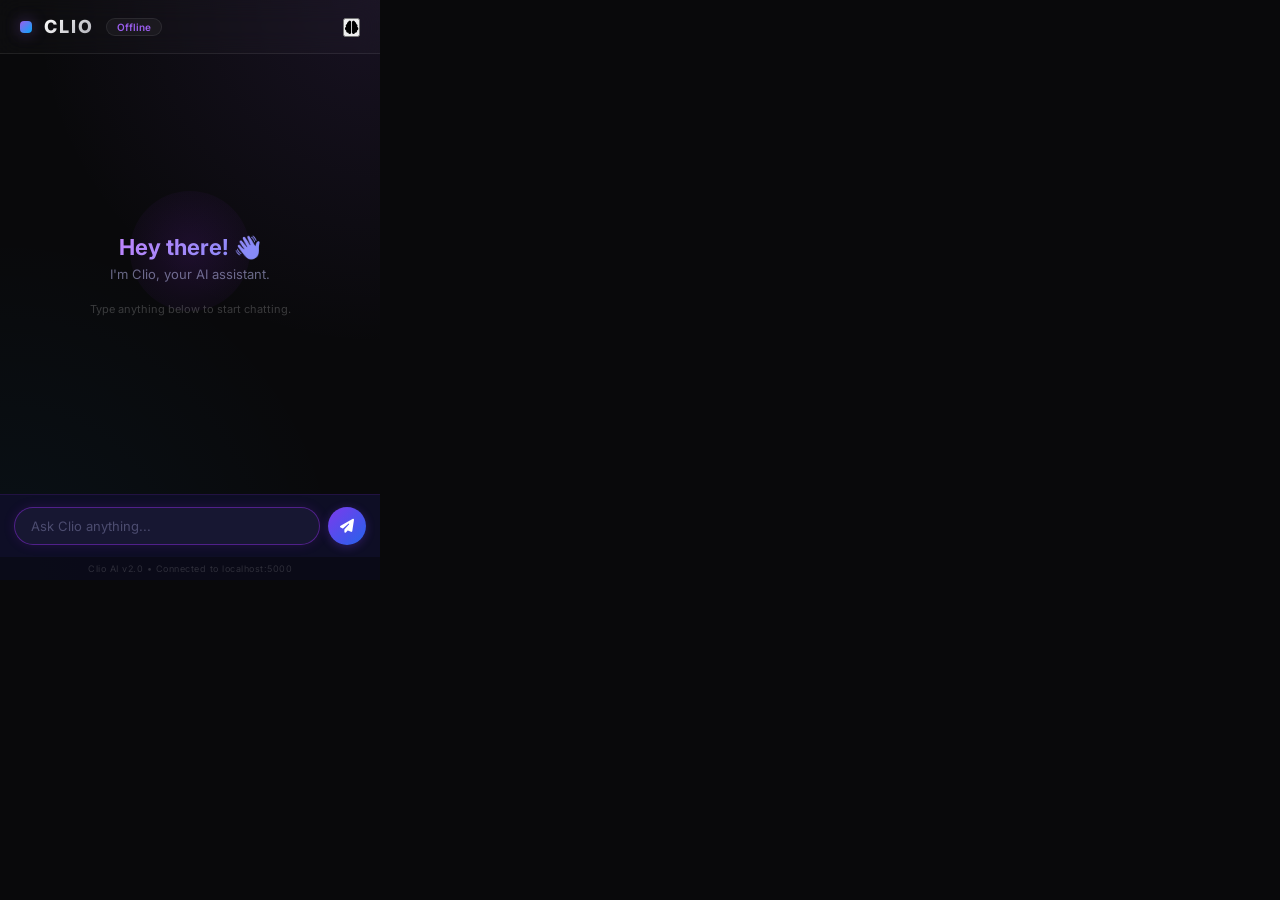
<file: browser_extension/popup.html>
<!DOCTYPE html>
<html lang="en">

<head>
    <meta charset="UTF-8">
    <meta name="viewport" content="width=device-width, initial-scale=1.0">
    <title>Clio AI</title>
    <link rel="stylesheet" href="popup.css">
    <link rel="stylesheet" href="https://cdnjs.cloudflare.com/ajax/libs/font-awesome/6.4.2/css/all.min.css">
    <link href="https://fonts.googleapis.com/css2?family=Inter:wght@300;400;500;600;700&display=swap" rel="stylesheet">
</head>

<body>
    <div class="clio-app">
        <!-- Header -->
        <header class="clio-header">
            <div class="header-left">
                <div class="clio-logo-pulse"></div>
                <span class="clio-title">CLIO</span>
                <span id="model-badge" class="model-badge">Connecting...</span>
            </div>
            <div class="header-right">
                <button id="think-toggle" class="icon-btn" title="Toggle Thinking Panel">
                    <i class="fas fa-brain"></i>
                </button>
                <div id="status-dot" class="status-dot offline"></div>
            </div>
        </header>

        <!-- Thinking Panel (Collapsible) -->
        <div id="thinking-panel" class="thinking-panel collapsed">
            <div class="thinking-header">
                <i class="fas fa-cogs"></i>
                <span>Reasoning Process</span>
                <span id="think-model" class="think-model-badge"></span>
            </div>
            <div id="thinking-content" class="thinking-content">
                <div class="thinking-empty">Clio's thoughts will appear here...</div>
            </div>
        </div>

        <!-- Chat Area -->
        <div id="chat-area" class="chat-area">
            <div class="welcome-state">
                <div class="welcome-glow"></div>
                <h2>Hey there! 👋</h2>
                <p>I'm Clio, your AI assistant.</p>
                <p class="welcome-hint">Type anything below to start chatting.</p>
            </div>
        </div>

        <!-- Input Bar -->
        <div class="input-bar">
            <input type="text" id="user-input" placeholder="Ask Clio anything..." autocomplete="off">
            <button id="send-btn" class="send-btn" title="Send">
                <i class="fas fa-paper-plane"></i>
            </button>
        </div>

        <!-- Footer -->
        <div class="clio-footer">
            Clio AI v2.0 • Connected to localhost:5000
        </div>
    </div>

    <script src="popup.js"></script>
</body>

</html>
</file>
<file: browser_extension/popup.css>
:root {
    /* Shared Premium Palette */
    --accent-primary: hsl(265, 80%, 65%);
    --accent-secondary: hsl(200, 95%, 50%);
    --bg-dark: hsl(240, 10%, 4%);
    --text-main: hsl(0, 0%, 95%);
    --text-dim: hsl(240, 5%, 70%);

    /* Extension Specific Glass */
    --glass-bg: rgba(255, 255, 255, 0.04);
    --glass-border: rgba(255, 255, 255, 0.08);
}

* {
    margin: 0;
    padding: 0;
    box-sizing: border-box;
}

body {
    width: 380px;
    height: 580px;
    font-family: 'Plus Jakarta Sans', 'Inter', sans-serif;
    background: var(--bg-dark);
    color: var(--text-main);
    overflow: hidden;
}

.clio-app {
    display: flex;
    flex-direction: column;
    height: 100%;
    background: radial-gradient(circle at top right, hsla(265, 80%, 65%, 0.1), transparent 50%),
        radial-gradient(circle at bottom left, hsla(200, 95%, 50%, 0.05), transparent 50%);
}

/* === HEADER === */
.clio-header {
    display: flex;
    align-items: center;
    justify-content: space-between;
    padding: 16px 20px;
    background: rgba(255, 255, 255, 0.02);
    backdrop-filter: blur(12px);
    border-bottom: 1px solid var(--glass-border);
    z-index: 10;
}

.header-left {
    display: flex;
    align-items: center;
    gap: 12px;
}

.clio-logo-pulse {
    width: 12px;
    height: 12px;
    border-radius: 4px;
    background: linear-gradient(135deg, var(--accent-primary), var(--accent-secondary));
    animation: logoPulse 3s ease-in-out infinite;
    box-shadow: 0 0 15px hsla(265, 80%, 65%, 0.4);
}

@keyframes logoPulse {

    0%,
    100% {
        opacity: 0.8;
        transform: scale(1) rotate(0deg);
    }

    50% {
        opacity: 1;
        transform: scale(1.2) rotate(45deg);
    }
}

.clio-title {
    font-size: 18px;
    font-weight: 800;
    letter-spacing: 2px;
    background: linear-gradient(135deg, #fff, var(--text-dim));
    -webkit-background-clip: text;
    background-clip: text;
    -webkit-text-fill-color: transparent;
}

.model-badge {
    font-size: 10px;
    padding: 2px 10px;
    border-radius: 20px;
    background: var(--glass-bg);
    border: 1px solid var(--glass-border);
    color: var(--accent-primary);
    font-weight: 600;
}

/* === THINKING PANEL === */
.thinking-panel {
    background: rgba(10, 10, 30, 0.85);
    backdrop-filter: blur(15px);
    border-bottom: 1px solid rgba(34, 211, 238, 0.2);
    overflow: hidden;
    transition: all 0.4s cubic-bezier(0.4, 0, 0.2, 1);
    max-height: 250px;
    /* Increased from 200px */
    padding: 0 14px;
    box-shadow: inset 0 0 20px rgba(34, 211, 238, 0.05);
}

.thinking-panel.collapsed {
    max-height: 0;
    padding: 0 14px;
    border-bottom-color: transparent;
    opacity: 0;
}

.thinking-panel:not(.collapsed) {
    padding: 12px 14px;
    opacity: 1;
}

.thinking-header {
    display: flex;
    align-items: center;
    gap: 8px;
    font-size: 11px;
    color: #22d3ee;
    font-weight: 600;
    text-transform: uppercase;
    letter-spacing: 1px;
    margin-bottom: 8px;
}

.thinking-header i {
    font-size: 10px;
    animation: spinSlow 4s linear infinite;
}

@keyframes spinSlow {
    from {
        transform: rotate(0deg);
    }

    to {
        transform: rotate(360deg);
    }
}

.think-model-badge {
    font-size: 9px;
    padding: 1px 6px;
    border-radius: 8px;
    background: rgba(34, 211, 238, 0.15);
    border: 1px solid rgba(34, 211, 238, 0.25);
    color: #67e8f9;
    margin-left: auto;
}

.thinking-content {
    max-height: 130px;
    overflow-y: auto;
    padding-right: 4px;
}

.thinking-content::-webkit-scrollbar {
    width: 3px;
}

.thinking-content::-webkit-scrollbar-thumb {
    background: rgba(34, 211, 238, 0.3);
    border-radius: 3px;
}

.thinking-empty {
    font-size: 11px;
    color: rgba(255, 255, 255, 0.25);
    font-style: italic;
}

.think-step {
    font-size: 11px;
    color: rgba(200, 220, 255, 0.7);
    padding: 3px 0 3px 12px;
    border-left: 2px solid rgba(34, 211, 238, 0.3);
    margin-bottom: 4px;
    animation: fadeSlideIn 0.3s ease forwards;
    opacity: 0;
}

@keyframes fadeSlideIn {
    from {
        opacity: 0;
        transform: translateX(-5px);
    }

    to {
        opacity: 1;
        transform: translateX(0);
    }
}

/* === CHAT AREA === */
.chat-area {
    flex: 1;
    overflow-y: auto;
    padding: 16px;
    display: flex;
    flex-direction: column;
    gap: 12px;
    scroll-behavior: smooth;
}

.chat-area::-webkit-scrollbar {
    width: 4px;
}

.chat-area::-webkit-scrollbar-thumb {
    background: rgba(138, 43, 226, 0.3);
    border-radius: 4px;
}

/* Welcome State */
.welcome-state {
    display: flex;
    flex-direction: column;
    align-items: center;
    justify-content: center;
    text-align: center;
    height: 100%;
    position: relative;
}

.welcome-glow {
    position: absolute;
    width: 120px;
    height: 120px;
    border-radius: 50%;
    background: radial-gradient(circle, rgba(138, 43, 226, 0.15), transparent);
    animation: glowPulse 3s ease-in-out infinite;
    top: 50%;
    left: 50%;
    transform: translate(-50%, -70%);
}

@keyframes glowPulse {

    0%,
    100% {
        opacity: 0.5;
        transform: translate(-50%, -70%) scale(1);
    }

    50% {
        opacity: 1;
        transform: translate(-50%, -70%) scale(1.2);
    }
}

.welcome-state h2 {
    font-size: 22px;
    font-weight: 700;
    background: linear-gradient(135deg, #c084fc, #818cf8);
    -webkit-background-clip: text;
    background-clip: text;
    -webkit-text-fill-color: transparent;
    margin-bottom: 6px;
    position: relative;
}

.welcome-state p {
    font-size: 13px;
    color: rgba(200, 200, 255, 0.5);
    position: relative;
}

.welcome-hint {
    margin-top: 20px !important;
    font-size: 11px !important;
    color: rgba(255, 255, 255, 0.2) !important;
}

/* Message Bubbles */
.msg {
    display: flex;
    gap: 8px;
    max-width: 92%;
    animation: msgIn 0.3s ease forwards;
}

@keyframes msgIn {
    from {
        opacity: 0;
        transform: translateY(8px);
    }

    to {
        opacity: 1;
        transform: translateY(0);
    }
}

.msg.user {
    align-self: flex-end;
    flex-direction: row-reverse;
}

.msg.clio {
    align-self: flex-start;
}

.msg-avatar {
    width: 28px;
    height: 28px;
    border-radius: 50%;
    display: flex;
    align-items: center;
    justify-content: center;
    font-size: 12px;
    flex-shrink: 0;
    margin-top: 2px;
}

.msg.user .msg-avatar {
    background: linear-gradient(135deg, #6366f1, #8b5cf6);
}

.msg.clio .msg-avatar {
    background: linear-gradient(135deg, #8a2be2, #06b6d4);
}

.msg-bubble {
    padding: 12px 16px;
    border-radius: 18px;
    font-size: 13.5px;
    line-height: 1.6;
    word-wrap: break-word;
    box-shadow: 0 4px 15px rgba(0, 0, 0, 0.2);
}

.msg.user .msg-bubble {
    background: linear-gradient(135deg, rgba(99, 102, 241, 0.35), rgba(139, 92, 246, 0.3));
    border: 1px solid rgba(99, 102, 241, 0.3);
    border-bottom-right-radius: 4px;
    color: #e0e0ff;
    box-shadow: 0 4px 20px rgba(99, 102, 241, 0.15);
}

.msg.clio .msg-bubble {
    background: rgba(20, 20, 50, 0.6);
    backdrop-filter: blur(10px);
    border: 1px solid rgba(138, 43, 226, 0.25);
    border-bottom-left-radius: 4px;
    color: #d0d0f0;
    box-shadow: 0 4px 20px rgba(138, 43, 226, 0.1);
}

/* Thinking Indicator */
.thinking-indicator {
    display: flex;
    align-items: center;
    gap: 6px;
    padding: 10px 14px;
    font-size: 12px;
    color: rgba(192, 132, 252, 0.6);
    font-style: italic;
}

.thinking-dots span {
    display: inline-block;
    width: 4px;
    height: 4px;
    border-radius: 50%;
    background: #c084fc;
    animation: dotBounce 1.4s infinite;
}

.thinking-dots span:nth-child(2) {
    animation-delay: 0.2s;
}

.thinking-dots span:nth-child(3) {
    animation-delay: 0.4s;
}

@keyframes dotBounce {

    0%,
    80%,
    100% {
        transform: scale(0.6);
        opacity: 0.4;
    }

    40% {
        transform: scale(1);
        opacity: 1;
    }
}

/* === INPUT BAR === */
.input-bar {
    display: flex;
    align-items: center;
    gap: 8px;
    padding: 12px 14px;
    background: rgba(15, 15, 40, 0.95);
    backdrop-filter: blur(20px);
    border-top: 1px solid rgba(138, 43, 226, 0.15);
}

.input-bar input {
    flex: 1;
    background: rgba(30, 30, 60, 0.6);
    border: 1px solid rgba(138, 43, 226, 0.2);
    border-radius: 20px;
    padding: 10px 16px;
    font-size: 13px;
    color: #e0e0ff;
    font-family: 'Inter', sans-serif;
    outline: none;
    transition: border-color 0.3s, box-shadow 0.3s;
}

.input-bar input::placeholder {
    color: rgba(200, 200, 255, 0.3);
}

.input-bar input:focus {
    border-color: rgba(138, 43, 226, 0.5);
    box-shadow: 0 0 12px rgba(138, 43, 226, 0.15);
}

.send-btn {
    width: 38px;
    height: 38px;
    border-radius: 50%;
    border: none;
    background: linear-gradient(135deg, #7c3aed, #2563eb);
    color: white;
    font-size: 14px;
    cursor: pointer;
    display: flex;
    align-items: center;
    justify-content: center;
    transition: all 0.2s;
    box-shadow: 0 2px 10px rgba(124, 58, 237, 0.3);
}

.send-btn:hover {
    transform: scale(1.05);
    box-shadow: 0 4px 15px rgba(124, 58, 237, 0.5);
}

.send-btn:active {
    transform: scale(0.95);
}

.send-btn:disabled {
    opacity: 0.4;
    cursor: not-allowed;
    transform: none;
}

/* === FOOTER === */
.clio-footer {
    text-align: center;
    font-size: 9px;
    color: rgba(255, 255, 255, 0.15);
    padding: 6px;
    background: rgba(10, 10, 25, 0.9);
    letter-spacing: 0.5px;
}

/* === SYSTEM MESSAGE === */
.system-msg {
    text-align: center;
    font-size: 11px;
    color: rgba(200, 200, 255, 0.3);
    padding: 4px 0;
    font-style: italic;
}

/* === CLIO OFFLINE STATE === */
.offline-banner {
    display: flex;
    align-items: center;
    justify-content: center;
    gap: 6px;
    padding: 6px;
    background: rgba(239, 68, 68, 0.1);
    border-bottom: 1px solid rgba(239, 68, 68, 0.2);
    font-size: 11px;
    color: rgba(239, 68, 68, 0.8);
}
</file>
